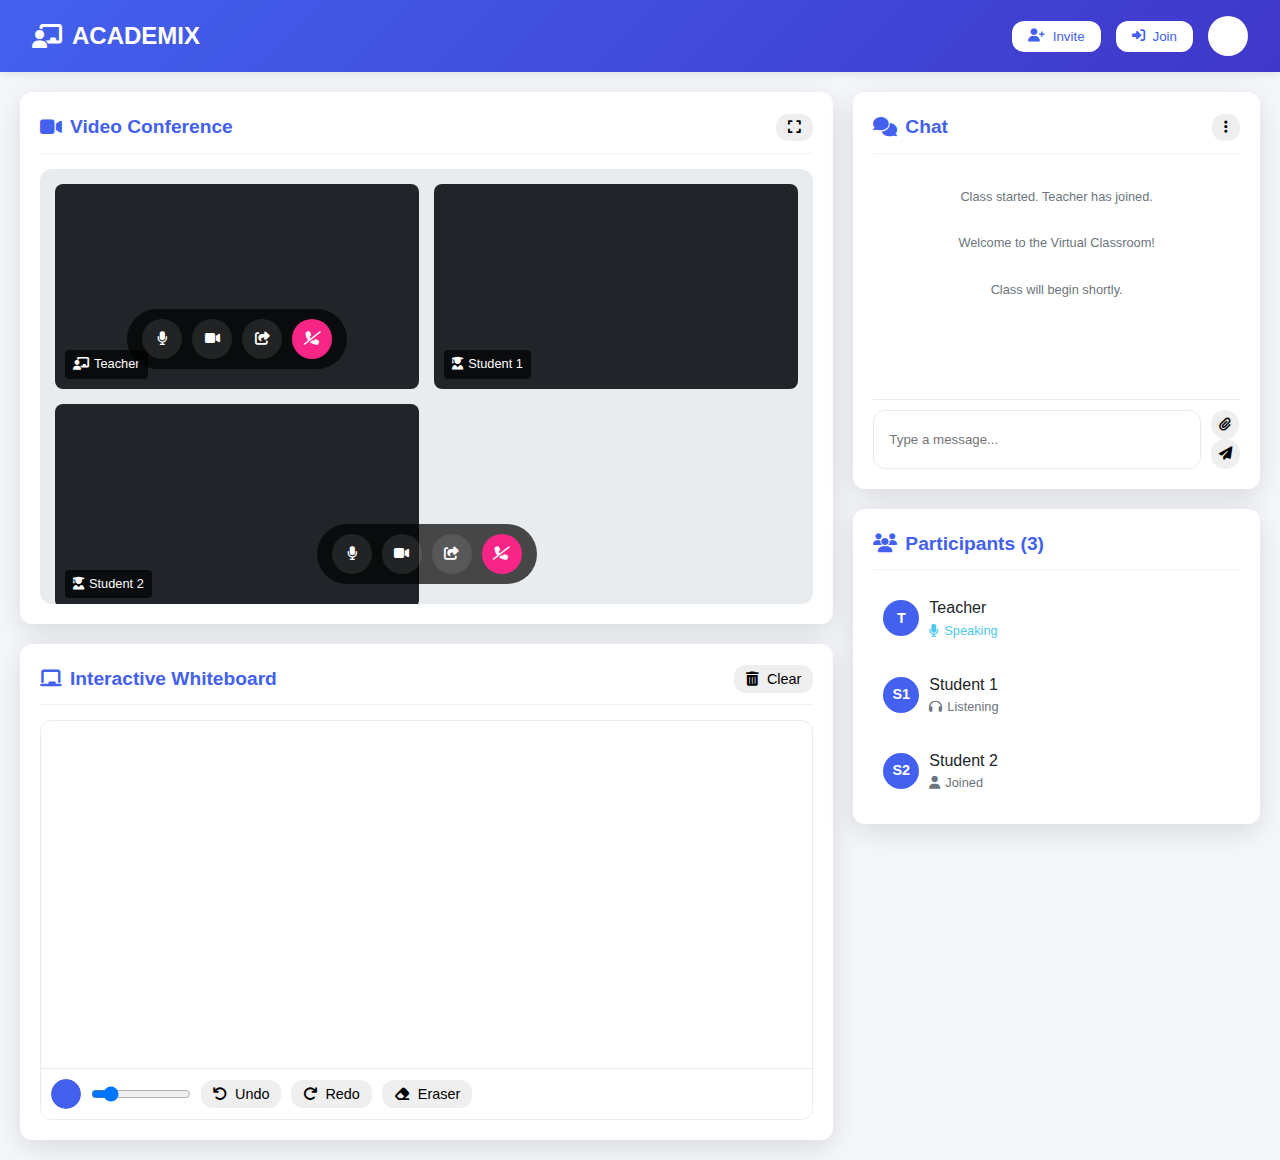
<file: index.html>
<!DOCTYPE html>
<html lang="en">
<head>
  <meta charset="UTF-8">
  <meta name="viewport" content="width=device-width, initial-scale=1.0">
  <title>ACADEMIX - Virtual Classroom</title>
  <link rel="stylesheet" href="https://cdnjs.cloudflare.com/ajax/libs/font-awesome/6.4.0/css/all.min.css">
  <link rel="stylesheet" href="plan.css">
</head>
<body>
  <header class="header">
    <div class="logo">
      <i class="fas fa-chalkboard-teacher"></i>
      <span>ACADEMIX</span>
    </div>
    <div class="user-controls">
      <button class="btn btn-primary" onclick="showInviteModal()">
        <i class="fas fa-user-plus"></i> Invite
      </button>
      <button class="btn btn-primary" onclick="showJoinModal()">
        <i class="fas fa-sign-in-alt"></i> Join
      </button>
      <div class="user-avatar"></div>
    </div>
  </header>

  <!-- Invite Modal -->
  <div class="modal" id="inviteModal">
    <div class="modal-content">
      <div class="modal-header">
        <h3>Invite to Classroom</h3>
        <button class="close-btn" onclick="hideInviteModal()">&times;</button>
      </div>
      <div class="modal-body">
        <div class="invite-link-container">
          <input type="text" id="inviteLink" readonly>
          <button class="btn btn-primary" onclick="copyInviteLink()">
            <i class="fas fa-copy"></i> Copy
          </button>
        </div>
        <div class="invite-options">
          <button class="btn btn-primary" onclick="shareViaEmail()">
            <i class="fas fa-envelope"></i> Email
          </button>
          <button class="btn btn-primary" onclick="shareViaWhatsApp()">
            <i class="fab fa-whatsapp"></i> WhatsApp
          </button>
        </div>
      </div>
    </div>
  </div>

  <!-- Join Modal -->
  <div class="modal" id="joinModal">
    <div class="modal-content">
      <div class="modal-header">
        <h3>Join Classroom</h3>
        <button class="close-btn" onclick="hideJoinModal()">&times;</button>
      </div>
      <div class="modal-body">
        <div class="join-form">
          <input type="text" id="joinLink" placeholder="Enter invite link">
          <input type="text" id="userName" placeholder="Your name">
          <button class="btn btn-primary" onclick="joinClassroom()">
            <i class="fas fa-sign-in-alt"></i> Join
          </button>
        </div>
      </div>
    </div>
  </div>

  <div class="container">
    <main class="main-content">
      <section class="card">
        <div class="card-header">
          <h2 class="card-title">
            <i class="fas fa-video"></i> Video Conference
          </h2>
          <div class="card-actions">
            <button class="btn btn-sm">
              <i class="fas fa-expand"></i>
            </button>
          </div>
        </div>
        <div class="video-container">
          <div class="video-grid" id="videoGrid">
            <div class="video-box">
              <video id="teacherVideo" autoplay muted playsinline></video>
              <div class="video-label">
                <i class="fas fa-chalkboard-teacher"></i>
                <span>Teacher</span>
              </div>
              <div class="video-controls">
                <button class="control-btn" id="micBtn" onclick="toggleMic()">
                  <i class="fas fa-microphone"></i>
                </button>
                <button class="control-btn" id="camBtn" onclick="toggleCam()">
                  <i class="fas fa-video"></i>
                </button>
                <button class="control-btn" onclick="toggleScreenShare()">
                  <i class="fas fa-share-square"></i>
                </button>
                <button class="control-btn danger" onclick="leaveCall()">
                  <i class="fas fa-phone-slash"></i>
                </button>
              </div>
            </div>
          </div>
          <div class="video-controls">
            <button class="control-btn" id="micBtn" onclick="toggleMic()">
              <i class="fas fa-microphone"></i>
            </button>
            <button class="control-btn" id="camBtn" onclick="toggleCam()">
              <i class="fas fa-video"></i>
            </button>
            <button class="control-btn" onclick="toggleScreenShare()">
              <i class="fas fa-share-square"></i>
            </button>
            <button class="control-btn danger" onclick="leaveCall()">
              <i class="fas fa-phone-slash"></i>
            </button>
          </div>
        </div>
      </section>

      <section class="card">
        <div class="card-header">
          <h2 class="card-title">
            <i class="fas fa-chalkboard"></i> Interactive Whiteboard
          </h2>
          <div class="card-actions">
            <button class="btn btn-sm" onclick="clearBoard()">
              <i class="fas fa-trash-alt"></i> Clear
            </button>
          </div>
        </div>
        <div class="whiteboard-container">
          <canvas id="whiteboard"></canvas>
          <div class="whiteboard-tools">
            <input type="color" id="colorPicker" value="#4361ee" title="Pick Color">
            <input type="range" id="brushSize" min="1" max="30" value="5" title="Brush Size">
            <button class="btn btn-sm" onclick="undo()">
              <i class="fas fa-undo"></i> Undo
            </button>
            <button class="btn btn-sm" onclick="redo()">
              <i class="fas fa-redo"></i> Redo
            </button>
            <button class="btn btn-sm" id="eraserBtn" onclick="toggleEraser()">
              <i class="fas fa-eraser"></i> Eraser
            </button>
          </div>
        </div>
      </section>
    </main>

    <aside class="sidebar">
      <section class="card">
        <div class="card-header">
          <h2 class="card-title">
            <i class="fas fa-comments"></i> Chat
          </h2>
          <div class="card-actions">
            <div class="dropdown">
              <button class="btn btn-sm">
                <i class="fas fa-ellipsis-v"></i>
              </button>
            </div>
          </div>
        </div>
        <div class="chat-container">
          <div class="chat-messages" id="chatBox">
            <div class="message system">
              <span>Class started. Teacher has joined.</span>
            </div>
          </div>
          <div class="chat-input">
            <input type="text" id="chatInput" placeholder="Type a message..." onkeydown="sendMessage(event)">
            <div class="chat-actions">
              <button class="btn btn-icon" onclick="openFilePicker()">
                <i class="fas fa-paperclip"></i>
              </button>
              <button class="btn btn-icon" onclick="sendMessage()">
                <i class="fas fa-paper-plane"></i>
              </button>
            </div>
          </div>
        </div>
      </section>

      <section class="card">
        <div class="card-header">
          <h2 class="card-title">
            <i class="fas fa-users"></i> Participants (3)
          </h2>
        </div>
        <div class="participants-list">
          <div class="participant">
            <div class="participant-avatar">T</div>
            <div class="participant-info">
              <span class="participant-name">Teacher</span>
              <span class="participant-status active">
                <i class="fas fa-microphone"></i> Speaking
              </span>
            </div>
            <div class="participant-actions">
              <button class="btn btn-icon">
                <i class="fas fa-ellipsis-v"></i>
              </button>
            </div>
          </div>
          <div class="participant">
            <div class="participant-avatar">S1</div>
            <div class="participant-info">
              <span class="participant-name">Student 1</span>
              <span class="participant-status">
                <i class="fas fa-headphones"></i> Listening
              </span>
            </div>
          </div>
          <div class="participant">
            <div class="participant-avatar">S2</div>
            <div class="participant-info">
              <span class="participant-name">Student 2</span>
              <span class="participant-status">
                <i class="fas fa-user"></i> Joined
              </span>
            </div>
          </div>
        </div>
      </section>
    </aside>
  </div>

  <input type="file" id="fileInput" hidden onchange="shareFile()">
  <script src="plan.js"></script>
</body>
</html>
</file>
<file: plan.css>
:root {
    --primary: #4361ee;
    --secondary: #3f37c9;
    --accent: #4895ef;
    --light: #f8f9fa;
    --dark: #212529;
    --success: #4cc9f0;
    --danger: #f72585;
    --warning: #f8961e;
    --info: #560bad;
    --border-radius: 12px;
    --box-shadow: 0 8px 30px rgba(0, 0, 0, 0.12);
    --transition: all 0.3s ease;
  }
  
  * {
    box-sizing: border-box;
    margin: 0;
    padding: 0;
  }
  
  body {
    font-family: 'Segoe UI', Tahoma, Geneva, Verdana, sans-serif;
    background-color: #f5f7fa;
    color: var(--dark);
    line-height: 1.6;
    min-height: 100vh;
    display: flex;
    flex-direction: column;
  }
  
  .header {
    background: linear-gradient(135deg, var(--primary), var(--secondary));
    color: white;
    padding: 1rem 2rem;
    display: flex;
    justify-content: space-between;
    align-items: center;
    box-shadow: 0 2px 10px rgba(0, 0, 0, 0.1);
    z-index: 100;
  }
  
  .logo {
    display: flex;
    align-items: center;
    gap: 10px;
    font-size: 1.5rem;
    font-weight: 600;
  }
  
  .user-controls {
    display: flex;
    gap: 15px;
    align-items: center;
  }
  
  .btn {
    padding: 8px 16px;
    border-radius: var(--border-radius);
    border: none;
    cursor: pointer;
    transition: var(--transition);
    display: flex;
    align-items: center;
    gap: 8px;
    font-weight: 500;
  }
  
  .btn-sm {
    padding: 6px 12px;
    font-size: 0.9rem;
  }
  
  .btn-icon {
    padding: 8px;
    border-radius: 50%;
  }
  
  .btn-primary {
    background-color: white;
    color: var(--primary);
  }
  
  .btn-primary:hover {
    background-color: #f0f0f0;
  }
  
  .user-avatar {
    width: 40px;
    height: 40px;
    border-radius: 50%;
    background-color: white;
    display: flex;
    align-items: center;
    justify-content: center;
    color: var(--primary);
    font-weight: bold;
    cursor: pointer;
  }
  
  .container {
    display: grid;
    grid-template-columns: 2fr 1fr;
    grid-template-rows: auto 1fr;
    gap: 20px;
    padding: 20px;
    flex: 1;
    max-width: 1800px;
    margin: 0 auto;
    width: 100%;
  }
  
  .main-content {
    grid-row: span 2;
    display: flex;
    flex-direction: column;
    gap: 20px;
  }
  
  .card {
    background: white;
    border-radius: var(--border-radius);
    box-shadow: var(--box-shadow);
    padding: 20px;
    transition: var(--transition);
  }
  
  .card:hover {
    box-shadow: 0 10px 40px rgba(0, 0, 0, 0.15);
  }
  
  .card-header {
    display: flex;
    justify-content: space-between;
    align-items: center;
    margin-bottom: 15px;
    padding-bottom: 10px;
    border-bottom: 1px solid rgba(0, 0, 0, 0.05);
  }
  
  .card-title {
    font-size: 1.2rem;
    font-weight: 600;
    color: var(--primary);
    display: flex;
    align-items: center;
    gap: 8px;
  }
  
  .video-container {
    position: relative;
    width: 100%;
    background-color: #e9ecef;
    border-radius: var(--border-radius);
    overflow: hidden;
    aspect-ratio: 16/9;
  }
  
  .video-grid {
    display: grid;
    grid-template-columns: repeat(auto-fit, minmax(250px, 1fr));
    gap: 15px;
    width: 100%;
    padding: 15px;
  }
  
  .video-box {
    position: relative;
    background-color: var(--dark);
    border-radius: 8px;
    overflow: hidden;
    aspect-ratio: 16/9;
  }
  
  .video-box video {
    width: 100%;
    height: 100%;
    object-fit: cover;
  }
  
  .video-label {
    position: absolute;
    bottom: 10px;
    left: 10px;
    background: rgba(0, 0, 0, 0.7);
    color: white;
    padding: 4px 8px;
    border-radius: 4px;
    font-size: 0.8rem;
    display: flex;
    align-items: center;
    gap: 5px;
  }
  
  .video-controls {
    position: absolute;
    bottom: 20px;
    left: 50%;
    transform: translateX(-50%);
    display: flex;
    gap: 10px;
    background: rgba(0, 0, 0, 0.7);
    padding: 10px 15px;
    border-radius: 30px;
    z-index: 10;
  }
  
  .control-btn {
    width: 40px;
    height: 40px;
    border-radius: 50%;
    background: rgba(255, 255, 255, 0.1);
    border: none;
    color: white;
    cursor: pointer;
    display: flex;
    align-items: center;
    justify-content: center;
    transition: var(--transition);
  }
  
  .control-btn:hover {
    background: rgba(255, 255, 255, 0.2);
    transform: scale(1.05);
  }
  
  .control-btn.active {
    background: white;
    color: var(--primary);
  }
  
  .control-btn.danger {
    background: var(--danger);
  }
  
  .whiteboard-container {
    width: 100%;
    height: 400px;
    background-color: white;
    border-radius: var(--border-radius);
    border: 1px solid #e9ecef;
    position: relative;
    overflow: hidden;
  }
  
  #whiteboard {
    width: 100%;
    height: calc(100% - 50px);
    cursor: crosshair;
  }
  
  .whiteboard-tools {
    position: absolute;
    bottom: 0;
    left: 0;
    right: 0;
    padding: 10px;
    background: white;
    border-top: 1px solid #e9ecef;
    display: flex;
    gap: 10px;
    align-items: center;
  }
  
  .whiteboard-tools input[type="color"] {
    width: 30px;
    height: 30px;
    border: none;
    border-radius: 50%;
    cursor: pointer;
  }
  
  .whiteboard-tools input[type="color"]::-webkit-color-swatch-wrapper {
    padding: 0;
    border-radius: 50%;
  }
  
  .whiteboard-tools input[type="color"]::-webkit-color-swatch {
    border: none;
    border-radius: 50%;
  }
  
  .whiteboard-tools input[type="range"] {
    width: 100px;
  }
  
  .sidebar {
    display: flex;
    flex-direction: column;
    gap: 20px;
  }
  
  .chat-container {
    display: flex;
    flex-direction: column;
    height: 300px;
  }
  
  .chat-messages {
    flex: 1;
    overflow-y: auto;
    padding: 10px;
    display: flex;
    flex-direction: column;
    gap: 10px;
  }
  
  .message {
    padding: 8px 12px;
    border-radius: var(--border-radius);
    max-width: 80%;
    font-size: 0.9rem;
  }
  
  .message.sent {
    align-self: flex-end;
    background-color: var(--primary);
    color: white;
  }
  
  .message.received {
    align-self: flex-start;
    background-color: #e9ecef;
  }
  
  .message.system {
    align-self: center;
    background-color: transparent;
    color: #6c757d;
    font-size: 0.8rem;
  }
  
  .chat-input {
    display: flex;
    gap: 10px;
    padding-top: 10px;
    border-top: 1px solid #e9ecef;
  }
  
  .chat-input input {
    flex: 1;
    padding: 10px 15px;
    border-radius: var(--border-radius);
    border: 1px solid #e9ecef;
    outline: none;
    transition: var(--transition);
  }
  
  .chat-input input:focus {
    border-color: var(--primary);
  }
  
  .participants-list {
    display: flex;
    flex-direction: column;
    gap: 10px;
  }
  
  .participant {
    display: flex;
    align-items: center;
    gap: 10px;
    padding: 10px;
    border-radius: var(--border-radius);
    transition: var(--transition);
  }
  
  .participant:hover {
    background-color: #f8f9fa;
  }
  
  .participant-avatar {
    width: 36px;
    height: 36px;
    border-radius: 50%;
    background-color: var(--primary);
    color: white;
    display: flex;
    align-items: center;
    justify-content: center;
    font-weight: bold;
    font-size: 0.9rem;
  }
  
  .participant-info {
    flex: 1;
    display: flex;
    flex-direction: column;
  }
  
  .participant-name {
    font-weight: 500;
  }
  
  .participant-status {
    font-size: 0.8rem;
    color: #6c757d;
    display: flex;
    align-items: center;
    gap: 5px;
  }
  
  .participant-status.active {
    color: var(--success);
  }
  
  .participant-actions {
    opacity: 0;
    transition: var(--transition);
  }
  
  .participant:hover .participant-actions {
    opacity: 1;
  }
  
  @media (max-width: 1200px) {
    .container {
      grid-template-columns: 1fr;
    }
    
    .main-content {
      grid-row: 1;
    }
    
    .sidebar {
      grid-row: 2;
    }
  }
  
  @media (max-width: 768px) {
    .video-grid {
      grid-template-columns: 1fr;
    }
    
    .whiteboard-container {
      height: 300px;
    }
  }

  /* Modal Styles */
  .modal {
    display: none;
    position: fixed;
    top: 0;
    left: 0;
    width: 100%;
    height: 100%;
    background-color: rgba(0, 0, 0, 0.5);
    z-index: 1000;
    align-items: center;
    justify-content: center;
  }

  .modal-content {
    background-color: white;
    border-radius: 8px;
    width: 90%;
    max-width: 500px;
    box-shadow: 0 4px 6px rgba(0, 0, 0, 0.1);
  }

  .modal-header {
    padding: 1rem;
    border-bottom: 1px solid #eee;
    display: flex;
    justify-content: space-between;
    align-items: center;
  }

  .modal-header h3 {
    margin: 0;
    color: #333;
  }

  .close-btn {
    background: none;
    border: none;
    font-size: 1.5rem;
    cursor: pointer;
    color: #666;
  }

  .modal-body {
    padding: 1rem;
  }

  .invite-link-container {
    display: flex;
    gap: 0.5rem;
    margin-bottom: 1rem;
  }

  .invite-link-container input {
    flex: 1;
    padding: 0.5rem;
    border: 1px solid #ddd;
    border-radius: 4px;
    background-color: #f8f9fa;
  }

  .invite-options {
    display: flex;
    gap: 1rem;
    justify-content: center;
  }

  .join-form {
    display: flex;
    flex-direction: column;
    gap: 1rem;
  }

  .join-form input {
    padding: 0.5rem;
    border: 1px solid #ddd;
    border-radius: 4px;
  }

  .join-form button {
    margin-top: 1rem;
  }

  /* Responsive Design */
  @media (max-width: 768px) {
    .modal-content {
      width: 95%;
    }
    
    .invite-options {
      flex-direction: column;
    }
    
    .invite-options button {
      width: 100%;
    }
  }
</file>
